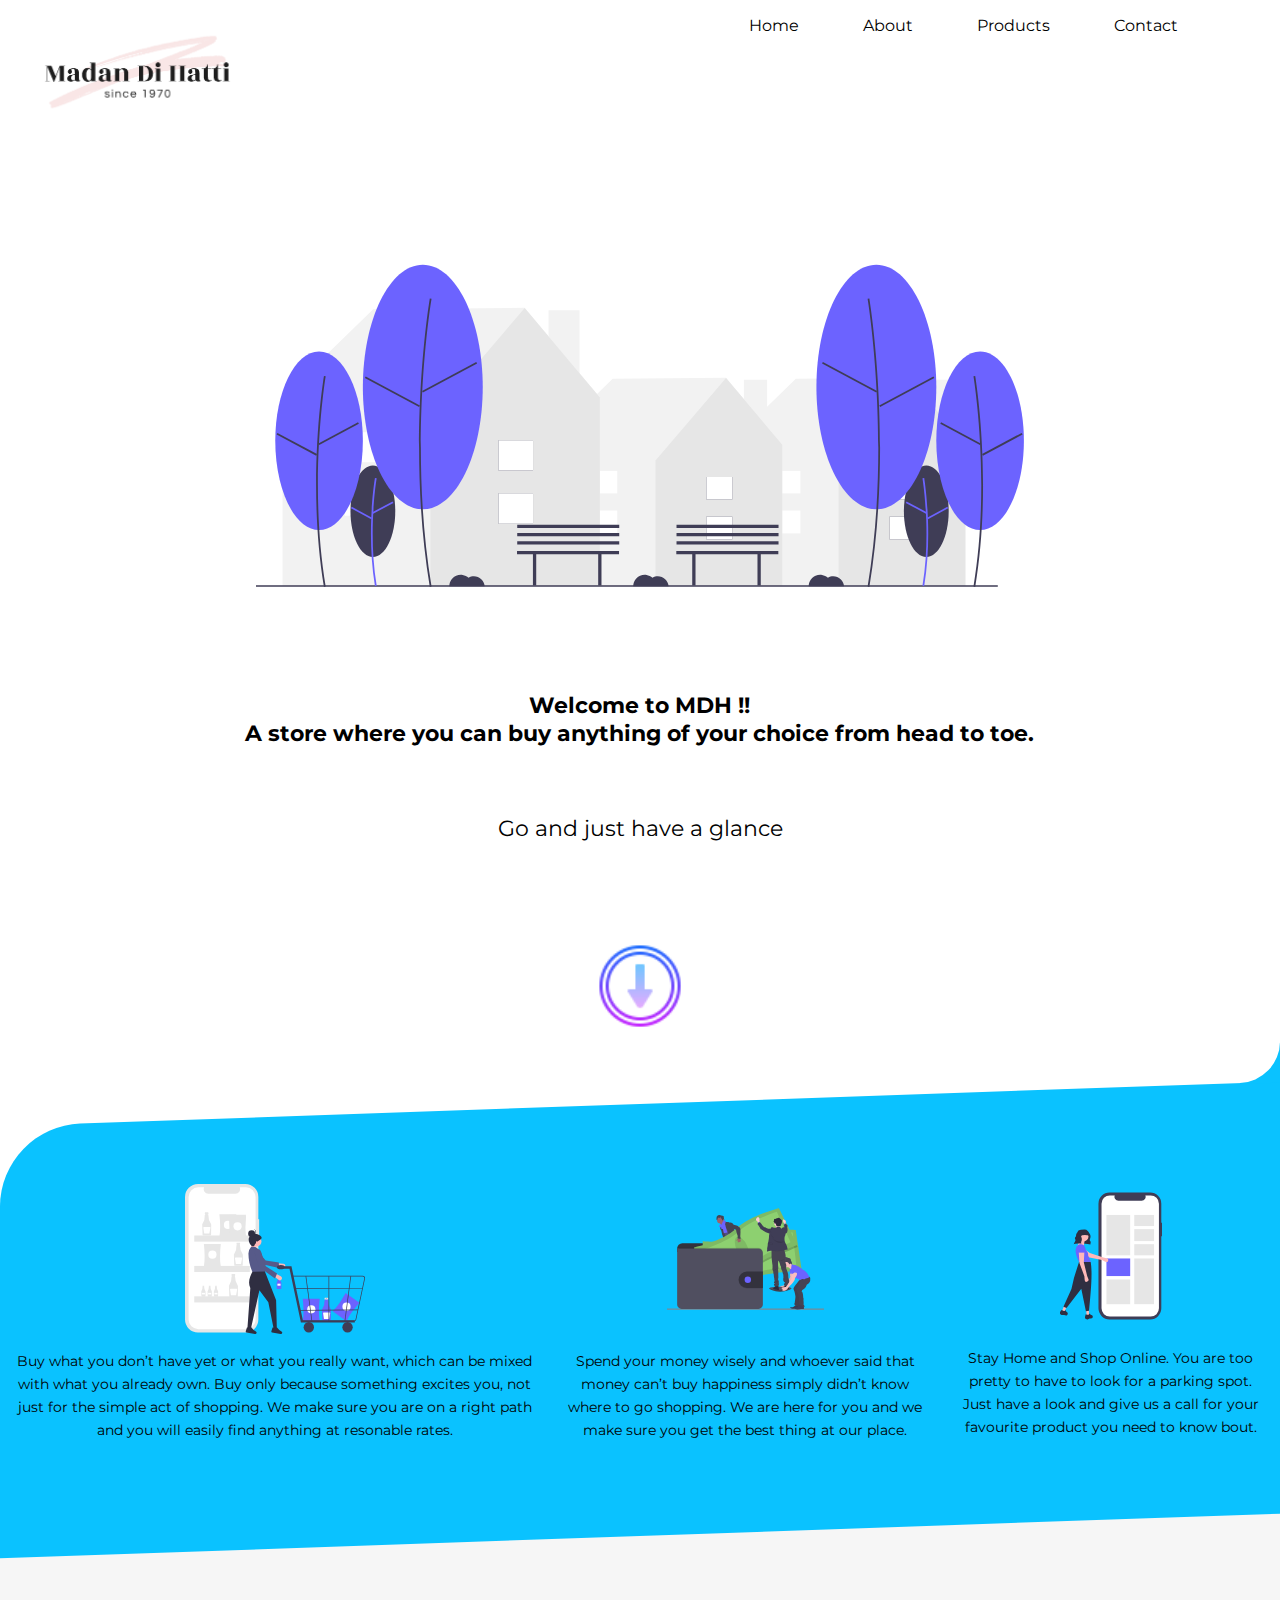
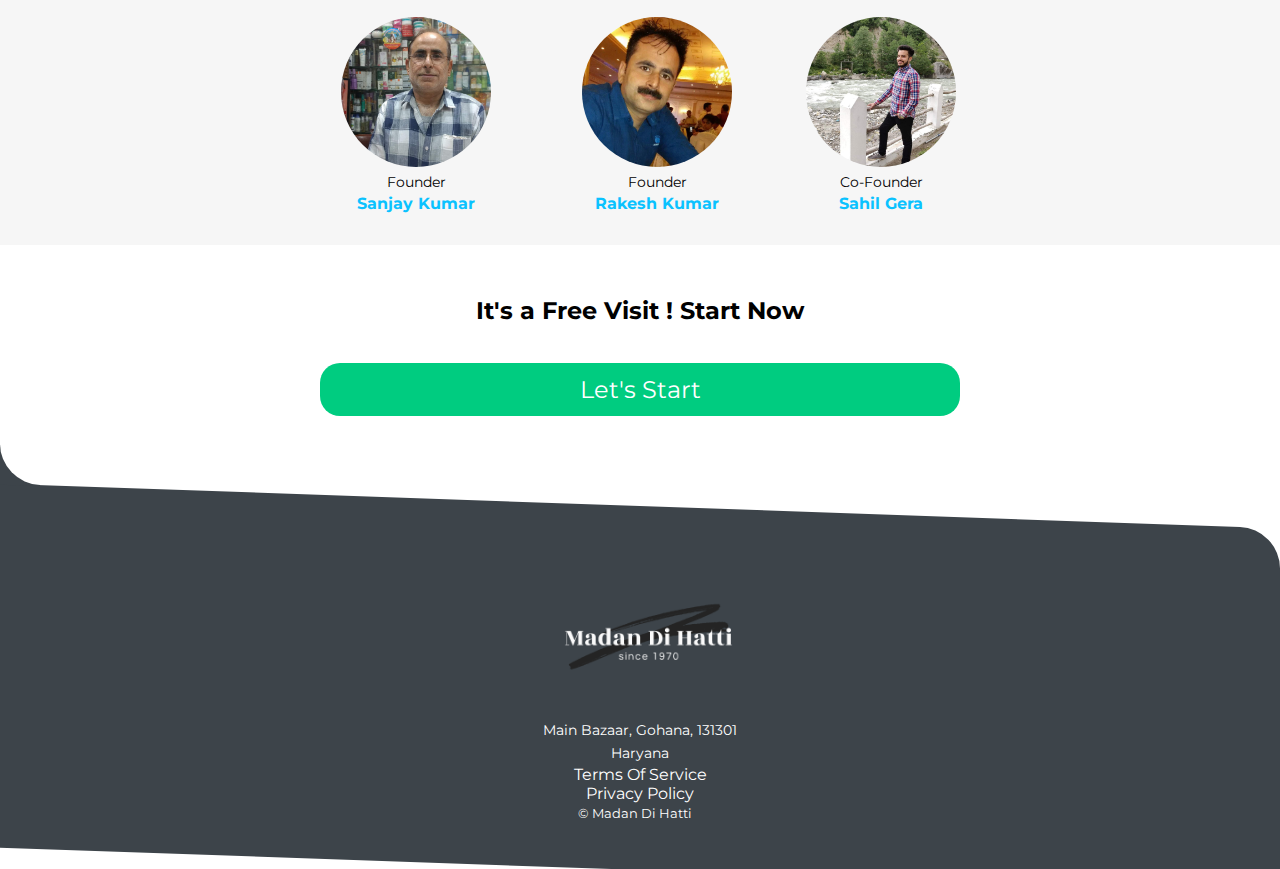
<file: index.html>
<!DOCTYPE html>
<html>
<head>
	<title>Frontend Module</title>
	<link rel="stylesheet" type="text/css" href="css/style.css">
	<link href="https://fonts.googleapis.com/css2?family=Montserrat:wght@500&display=swap" rel="stylesheet">

</head>
<body>
	<div class="container">
		<header>
			<img src="images/mainlogo1.png" alt="logo" class="logo">
			<nav>
					
					<img src="images/menu.png" alt="menu" class="menu" id="menu">
					<ul class="show-desktop hide-mobile" id="nav">
						<li id="exit" class="exit-btn">
							<small>X</small>
						</li>
						<li><a href="#con">Home</a></li>
						<li><a href="about.html">About</a></li>
						<li><a href="#">Products</a></li>
						<li><a href="contactform.html">Contact</a></li>
					</ul>
				</a>
			</nav>
		</header>

		<section>
			 <svg class="server" width="998" height="451" viewBox="0 0 998 451" fill="none"
                xmlns="http://www.w3.org/2000/svg" class="bg-svg">
                <rect width="998" height="451" />
                <g id="undraw_empty_street_sfxm 1">
                    <g clip-path="url(#clip0)">
                        <path id="Vector" d="M902.151 181.558H871.992V285.956H902.151V181.558Z" fill="#F2F2F2" />
                        <path id="Vector_2"
                            d="M922.068 266.317L848.715 179.052L701.475 180.398L612.156 267.396L613.961 268.556H613.316V449.513H921.871V268.556L922.068 266.317Z"
                            fill="#F2F2F2" />
                        <path id="Vector_3"
                            d="M848.792 179.238L757.154 286.674V449.513H921.871V266.236L848.792 179.238Z"
                            fill="#E6E6E6" />
                        <path id="Vector_4" d="M856.912 359.461H823.272V389.194H856.912V359.461Z" fill="#3F3D56" />
                        <path id="Vector_5" d="M856.912 307.996H823.272V337.257H856.912V307.996Z" fill="#3F3D56" />
                        <path id="Vector_6" d="M856.912 359.461H823.272V389.194H856.912V359.461Z" fill="white" />
                        <path id="Vector_7" d="M856.912 307.996H823.272V337.257H856.912V307.996Z" fill="white" />
                        <path id="Vector_8" d="M707.416 351.571H673.777V381.305H707.416V351.571Z" fill="white" />
                        <path id="Vector_9" d="M707.416 300.106H673.777V329.368H707.416V300.106Z" fill="white" />
                        <path id="Vector_10" d="M664.151 181.558H633.992V285.956H664.151V181.558Z" fill="#F2F2F2" />
                        <path id="Vector_11"
                            d="M684.068 266.317L610.715 179.052L463.475 180.398L374.156 267.396L375.961 268.556H375.316V449.513H683.871V268.556L684.068 266.317Z"
                            fill="#F2F2F2" />
                        <path id="Vector_12"
                            d="M610.792 179.238L519.154 286.674V449.513H683.871V266.236L610.792 179.238Z"
                            fill="#E6E6E6" />
                        <path id="Vector_13" d="M618.912 359.461H585.272V389.194H618.912V359.461Z" fill="#3F3D56" />
                        <path id="Vector_14" d="M618.912 307.996H585.272V337.257H618.912V307.996Z" fill="#3F3D56" />
                        <path id="Vector_15" d="M618.912 359.461H585.272V389.194H618.912V359.461Z" fill="white" />
                        <path id="Vector_16" d="M618.912 307.996H585.272V337.257H618.912V307.996Z" fill="white" />
                        <path id="Vector_17" d="M469.416 351.571H435.777V381.305H469.416V351.571Z" fill="white" />
                        <path id="Vector_18" d="M469.416 300.106H435.777V329.368H469.416V300.106Z" fill="white" />
                        <path id="Vector_19" d="M420.454 91.4602H380.154V230.961H420.454V91.4602Z" fill="#F2F2F2" />
                        <path id="Vector_20"
                            d="M447.068 204.718L349.051 88.112L152.302 89.91L32.951 206.161L35.362 207.711H34.501V449.513H446.804V207.711L447.068 204.718Z"
                            fill="#F2F2F2" />
                        <path id="Vector_21" d="M349.153 88.36L226.702 231.921V449.513H446.804V204.611L349.153 88.36Z"
                            fill="#E6E6E6" />
                        <path id="Vector_22" d="M360.003 329.181H315.053V368.912H360.003V329.181Z" fill="#3F3D56" />
                        <path id="Vector_23" d="M360.003 260.412H315.053V299.512H360.003V260.412Z" fill="#3F3D56" />
                        <path id="Vector_24" d="M360.003 329.181H315.053V368.912H360.003V329.181Z" fill="white" />
                        <path id="Vector_25" d="M360.003 260.412H315.053V299.512H360.003V260.412Z" fill="white" />
                        <path id="Vector_26" d="M160.241 318.639H115.29V358.37H160.241V318.639Z" fill="white" />
                        <path id="Vector_27" d="M160.241 249.869H115.29V288.97H160.241V249.869Z" fill="white" />
                        <path id="Vector_28" d="M963.951 448.62H0V450.62H963.951V448.62Z" fill="#3F3D56" />
                        <g id="left-dark-tree">
                            <path id="Vector_29"
                                d="M151.872 411.846C167.943 411.846 180.972 385.264 180.972 352.472C180.972 319.68 167.943 293.098 151.872 293.098C135.801 293.098 122.773 319.68 122.773 352.472C122.773 385.264 135.801 411.846 151.872 411.846Z"
                                fill="#3F3D56" />
                            <path id="Vector_30"
                                d="M154.559 449.658C142.905 379.733 154.442 310.06 154.56 309.365L156.827 309.749C156.71 310.441 145.239 379.748 156.828 449.281L154.559 449.658Z"
                                fill="#6C63FF" />
                            <path id="Vector_31"
                                d="M177.491 339.705L151.178 353.78L152.262 355.807L178.576 341.733L177.491 339.705Z"
                                fill="#6C63FF" />
                            <path id="Vector_32"
                                d="M124.491 346.755L123.406 348.783L149.716 362.865L150.802 360.838L124.491 346.755Z"
                                fill="#6C63FF" />
                        </g>
                        <g id="left-purple-tree">
                            <path id="Vector_33"
                                d="M81.9552 377.033C113.388 377.033 138.87 325.04 138.87 260.903C138.87 196.767 113.388 144.774 81.9552 144.774C50.522 144.774 25.0404 196.767 25.0404 260.903C25.0404 325.04 50.522 377.033 81.9552 377.033Z"
                                fill="#6C63FF" />
                            <path id="Vector_34"
                                d="M88.2946 450.808C65.53 314.223 88.065 178.135 88.2952 176.776L90.5622 177.16C90.3326 178.516 67.8638 314.237 90.5627 450.431L88.2946 450.808Z"
                                fill="#3F3D56" />
                            <path id="Vector_35"
                                d="M132.582 236.901L81.1147 264.43L82.1994 266.458L133.667 238.928L132.582 236.901Z"
                                fill="#3F3D56" />
                            <path id="Vector_36"
                                d="M27.8824 250.691L26.7972 252.719L78.2572 280.262L79.3425 278.235L27.8824 250.691Z"
                                fill="#3F3D56" />
                        </g>
                        <g id="left-big-tree">
                            <path id="Vector_37"
                                d="M216.754 349.922C259.767 349.922 294.637 278.774 294.637 191.008C294.637 103.242 259.767 32.0943 216.754 32.0943C173.74 32.0943 138.87 103.242 138.87 191.008C138.87 278.774 173.74 349.922 216.754 349.922Z"
                                fill="#6C63FF" />
                            <path id="Vector_38"
                                d="M225.847 450.808C194.707 263.971 225.532 77.8159 225.847 75.9576L228.114 76.3416C227.8 78.1965 197.041 263.985 228.115 450.431L225.847 450.808Z"
                                fill="#3F3D56" />
                            <path id="Vector_39"
                                d="M286.233 158.535L215.803 196.207L216.888 198.235L287.317 160.563L286.233 158.535Z"
                                fill="#3F3D56" />
                            <path id="Vector_40"
                                d="M142.559 177.407L141.474 179.435L211.893 217.125L212.979 215.097L142.559 177.407Z"
                                fill="#3F3D56" />
                        </g>
                        <g id="right-dark-tree">
                            <path id="Vector_41"
                                d="M871.029 411.846C887.1 411.846 900.129 385.264 900.129 352.472C900.129 319.68 887.1 293.098 871.029 293.098C854.958 293.098 841.93 319.68 841.93 352.472C841.93 385.264 854.958 411.846 871.029 411.846Z"
                                fill="#3F3D56" />
                            <path id="Vector_42"
                                d="M868.342 449.658C879.997 379.733 868.459 310.06 868.342 309.365L866.075 309.749C866.192 310.441 877.663 379.748 866.074 449.281L868.342 449.658Z"
                                fill="#6C63FF" />
                            <path id="Vector_43"
                                d="M845.41 339.705L844.325 341.733L870.639 355.807L871.724 353.779L845.41 339.705Z"
                                fill="#6C63FF" />
                            <path id="Vector_44"
                                d="M898.411 346.755L872.1 360.838L873.185 362.865L899.496 348.783L898.411 346.755Z"
                                fill="#6C63FF" />
                        </g>
                        <g id="right-purple-tree">
                            <path id="Vector_45"
                                d="M940.946 377.033C972.38 377.033 997.861 325.04 997.861 260.903C997.861 196.767 972.38 144.774 940.946 144.774C909.513 144.774 884.032 196.767 884.032 260.903C884.032 325.04 909.513 377.033 940.946 377.033Z"
                                fill="#6C63FF" />
                            <path id="Vector_46"
                                d="M934.607 450.808C957.371 314.223 934.837 178.135 934.606 176.776L932.339 177.16C932.569 178.516 955.038 314.237 932.339 450.431L934.607 450.808Z"
                                fill="#3F3D56" />
                            <path id="Vector_47"
                                d="M890.319 236.901L889.234 238.928L940.702 266.458L941.787 264.43L890.319 236.901Z"
                                fill="#3F3D56" />
                            <path id="Vector_48"
                                d="M995.019 250.691L943.559 278.235L944.644 280.262L996.104 252.719L995.019 250.691Z"
                                fill="#3F3D56" />
                        </g>
                        <g id="right-big-tree">
                            <path id="Vector_49"
                                d="M806.148 349.922C849.162 349.922 884.032 278.774 884.032 191.008C884.032 103.242 849.162 32.0943 806.148 32.0943C763.134 32.0943 728.265 103.242 728.265 191.008C728.265 278.774 763.134 349.922 806.148 349.922Z"
                                fill="#6C63FF" />
                            <path id="Vector_50"
                                d="M797.055 450.808C828.195 263.971 797.369 77.8159 797.054 75.9576L794.787 76.3416C795.102 78.1965 825.861 263.985 794.787 450.431L797.055 450.808Z"
                                fill="#3F3D56" />
                            <path id="Vector_51"
                                d="M736.669 158.535L735.584 160.563L806.013 198.235L807.098 196.207L736.669 158.535Z"
                                fill="#3F3D56" />
                            <path id="Vector_52"
                                d="M880.342 177.407L809.923 215.097L811.008 217.124L881.427 179.434L880.342 177.407Z"
                                fill="#3F3D56" />
                        </g>
                        <path id="Vector_53"
                            d="M750.191 437.052C747.744 437.052 745.34 437.697 743.221 438.922C741.07 436.976 738.4 435.697 735.536 435.24C732.671 434.782 729.736 435.166 727.085 436.344C724.435 437.523 722.184 439.446 720.605 441.879C719.026 444.312 718.187 447.151 718.191 450.052H764.14C763.89 446.523 762.312 443.22 759.723 440.808C757.135 438.395 753.729 437.054 750.191 437.052V437.052Z"
                            fill="#3F3D56" />
                        <path id="Vector_54"
                            d="M283.191 437.052C280.744 437.052 278.34 437.697 276.221 438.922C274.07 436.976 271.4 435.697 268.536 435.24C265.671 434.782 262.736 435.166 260.085 436.344C257.435 437.523 255.184 439.446 253.605 441.879C252.026 444.312 251.187 447.151 251.191 450.052H297.14C296.89 446.523 295.312 443.22 292.723 440.808C290.135 438.395 286.729 437.054 283.191 437.052V437.052Z"
                            fill="#3F3D56" />
                        <path id="Vector_55"
                            d="M522.191 437.052C519.744 437.052 517.34 437.697 515.221 438.922C513.07 436.976 510.4 435.697 507.536 435.24C504.671 434.782 501.736 435.166 499.085 436.344C496.435 437.523 494.184 439.446 492.605 441.879C491.026 444.312 490.187 447.151 490.191 450.052H536.14C535.89 446.523 534.312 443.22 531.723 440.808C529.135 438.395 525.729 437.054 522.191 437.052V437.052Z"
                            fill="#3F3D56" />
                        <path id="Vector_56"
                            d="M471.759 404.228H339.191V408.504H359.866V449.13H364.142V408.504H444.669V449.13H448.946V408.504H471.759V404.228Z"
                            fill="#3F3D56" />
                        <path id="Vector_57" d="M472.02 391.434H339.452V395.71H472.02V391.434Z" fill="#3F3D56" />
                        <path id="Vector_58" d="M472.02 380.743H339.452V385.019H472.02V380.743Z" fill="#3F3D56" />
                        <path id="Vector_59" d="M472.02 370.052H339.452V374.328H472.02V370.052Z" fill="#3F3D56" />
                        <path id="Vector_60"
                            d="M678.759 404.228H546.191V408.504H566.866V449.13H571.142V408.504H651.669V449.13H655.946V408.504H678.759V404.228Z"
                            fill="#3F3D56" />
                        <path id="Vector_61" d="M679.02 391.434H546.452V395.71H679.02V391.434Z" fill="#3F3D56" />
                        <path id="Vector_62" d="M679.02 380.743H546.452V385.019H679.02V380.743Z" fill="#3F3D56" />
                        <path id="Vector_63" d="M679.02 370.052H546.452V374.328H679.02V370.052Z" fill="#3F3D56" />
                    </g>
                </g>
                <defs>
                    <clipPath id="clip0">
                        <rect width="997.861" height="450.808" fill="white" />
                    </clipPath>
                </defs>
            </svg>

			<h1 id="con">Welcome to MDH !!<br>A store where you can buy anything of your choice from head to toe.</h1>
			<p class="subhead">Go and just have a glance</p>
			<img src="images/scroll.png" alt="scroll" class="scroll hide-mobie">
		</section>

		<div class="blue-container">
			<div class="container">
				<ul>
					<li>
						<img src="images/shop.svg">
						<p>Buy what you don’t have yet or what you really want, which can be mixed with what you already own. Buy only because something excites you, not just for the simple act of shopping. We make sure you are on a right path and you will easily find anything at resonable rates.</p>
					</li>
					<li>
						<img src="images/wallet.svg">
						<p>Spend your money wisely and whoever said that money can’t buy happiness simply didn’t know where to go shopping.
                        We are here for you and we make sure you get the best thing at our place.</p>
					</li>
					<li>
						<img src="images/mobile.svg">
						<p>Stay Home and Shop Online. You are too pretty to have to look for a parking spot. Just have a look and give us a call for your favourite product you need to know bout.</p>
					</li>
				</ul>
			</div>
		</div>

		<div class="grey-container">
				<div class="container">
					<ul>
						<li>
							<figure>
								<img class="person" src="images/p1.jpeg">
								<blockquote>Founder</blockquote>
								<figcaption>Sanjay Kumar</figcaption>
							</figure>
						</li>
						<li>
							<figure>
								<img class="person" src="images/p2.jpeg">
								<blockquote>Founder</blockquote>
								<figcaption>Rakesh Kumar</figcaption>
							</figure>
						</li>
						<li>
							<figure>
								<img class="person" src="images/p3.jpeg">
								<blockquote>Co-Founder</blockquote>
								<figcaption>Sahil Gera</figcaption>
							</figure>
						</li>
					</ul>
				</div>
		</div>

		<div class="container">
			<h2>It's a Free Visit ! Start Now</h2>
			<a href="#" class="cta">Let's Start</a>
		</div>

		<footer>
			<div class="footer-container">
				<div class="container">
					<a href="#">
						<img src="images/mainlogo2.png" alt="logo" class="logo">
						<p class="address">Main Bazaar, Gohana, 131301<br>Haryana </p>
						<ul class="footer-links">
							<li><a href="#">Terms Of Service</a></li>
							<li><a href="#">Privacy Policy</a></li>
						</ul>
					</a>
					<small class="cpy">&copy; Madan Di Hatti</small>
				</div>
			</div>
		</footer>

	</div>
<script type="text/javascript" src="js/main.js"></script>
</body>
</html>
</file>
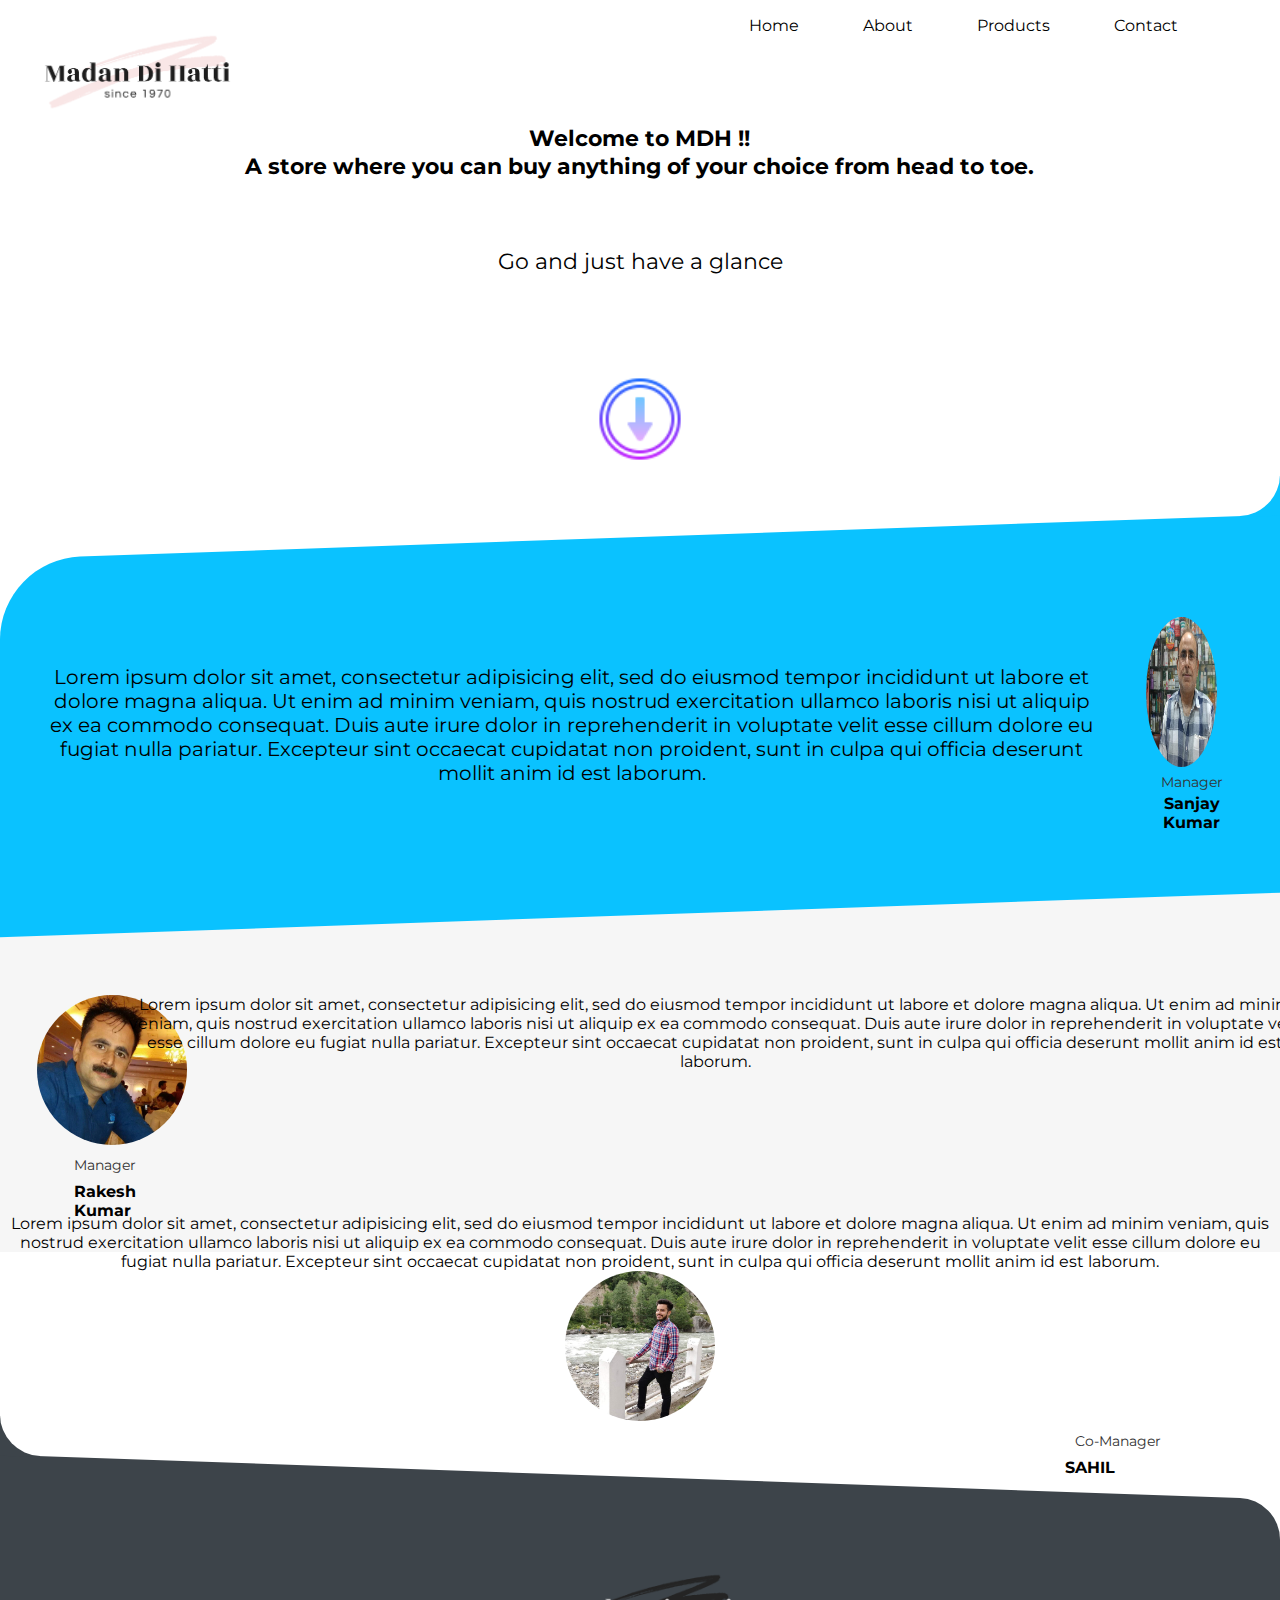
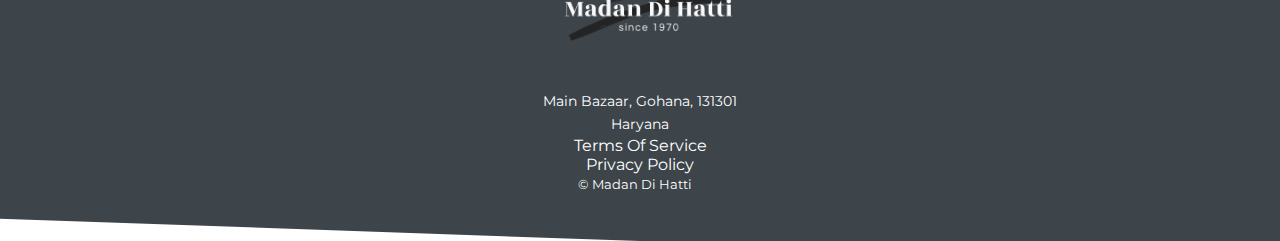
<file: about.html>
<!DOCTYPE html>
<html>
<head>
	<title>About Section</title>
	<link rel="stylesheet" type="text/css" href="css/style.css">
	<link href="https://fonts.googleapis.com/css2?family=Montserrat:wght@500&display=swap" rel="stylesheet"><link rel="stylesheet" type="text/css" href="css/about.css">

</head>
<body>
	<div class="container">
		<header>
			<img src="images/mainlogo1.png" alt="logo" class="logo">
			<nav>
					
					<img src="images/menu.png" alt="menu" class="menu" id="menu">
					<ul class="show-desktop hide-mobile" id="nav">
						<li id="exit" class="exit-btn">
							<small>X</small>
						</li>
						<li><a href="#con">Home</a></li>
						<li><a href="about.html">About</a></li>
						<li><a href="#">Products</a></li>
						<li><a href="contactform.html">Contact</a></li>
					</ul>
				</a>
			</nav>
		</header>

		<section>
			 
			<h1 id="con">Welcome to MDH !!<br>A store where you can buy anything of your choice from head to toe.</h1>
			<p class="subhead">Go and just have a glance</p>
			<img src="images/scroll.png" alt="scroll" class="scroll hide-mobie">
		</section>

		<div class="blue-container">
			<div class="container">
				<ul>
					<li class="content">
						Lorem ipsum dolor sit amet, consectetur adipisicing elit, sed do eiusmod
						tempor incididunt ut labore et dolore magna aliqua. Ut enim ad minim veniam,
						quis nostrud exercitation ullamco laboris nisi ut aliquip ex ea commodo
						consequat. Duis aute irure dolor in reprehenderit in voluptate velit esse
						cillum dolore eu fugiat nulla pariatur. Excepteur sint occaecat cupidatat non
						proident, sunt in culpa qui officia deserunt mollit anim id est laborum.
					</li>
					<li>
                        <img class="person person1" src="images/p1.jpeg">
                            <blockquote>Manager</blockquote>
                            <figcaption>Sanjay Kumar</figcaption>
                        </figure>
					</li>
				</ul>
			</div>
		</div>

		<div class="grey-container">
				<div class="container">
					<ul>
						
						<li>
							<figure>
								<img class="person person2" src="images/p2.jpeg">
								<blockquote class="r1">Manager</blockquote>
								<figcaption class="r1">Rakesh Kumar</figcaption>
							</figure>
						</li>
                        <li>
                        	Lorem ipsum dolor sit amet, consectetur adipisicing elit, sed do eiusmod
                        	tempor incididunt ut labore et dolore magna aliqua. Ut enim ad minim veniam,
                        	quis nostrud exercitation ullamco laboris nisi ut aliquip ex ea commodo
                        	consequat. Duis aute irure dolor in reprehenderit in voluptate velit esse
                        	cillum dolore eu fugiat nulla pariatur. Excepteur sint occaecat cupidatat non
                        	proident, sunt in culpa qui officia deserunt mollit anim id est laborum.
                        </li>
					</ul>
				</div>
		</div>

		<div class="container">
 			<ul>
 			   <li>
                    Lorem ipsum dolor sit amet, consectetur adipisicing elit, sed do eiusmod
                    tempor incididunt ut labore et dolore magna aliqua. Ut enim ad minim veniam,
                 	quis nostrud exercitation ullamco laboris nisi ut aliquip ex ea commodo
                   	consequat. Duis aute irure dolor in reprehenderit in voluptate velit esse
                   	cillum dolore eu fugiat nulla pariatur. Excepteur sint occaecat cupidatat non
                   	proident, sunt in culpa qui officia deserunt mollit anim id est laborum.
                </li>
						
				<li>
					<figure>
						<img class="person" src="images/p3.jpeg">
						<blockquote class="r1">Co-Manager</blockquote>
						<figcaption class="r1">SAHIL</figcaption>
					</figure>
				</li>
			</ul>
		</div>

		<footer>
			<div class="footer-container">
				<div class="container">
					<a href="#">
						<img src="images/mainlogo2.png" alt="logo" class="logo">
						<p class="address">Main Bazaar, Gohana, 131301<br>Haryana </p>
						<ul class="footer-links">
							<li><a href="#">Terms Of Service</a></li>
							<li><a href="#">Privacy Policy</a></li>
						</ul>
					</a>
					<small class="cpy">&copy; Madan Di Hatti</small>
				</div>
			</div>
		</footer>

	</div>
<script type="text/javascript" src="js/main.js"></script>
</body>
</html>
</file>
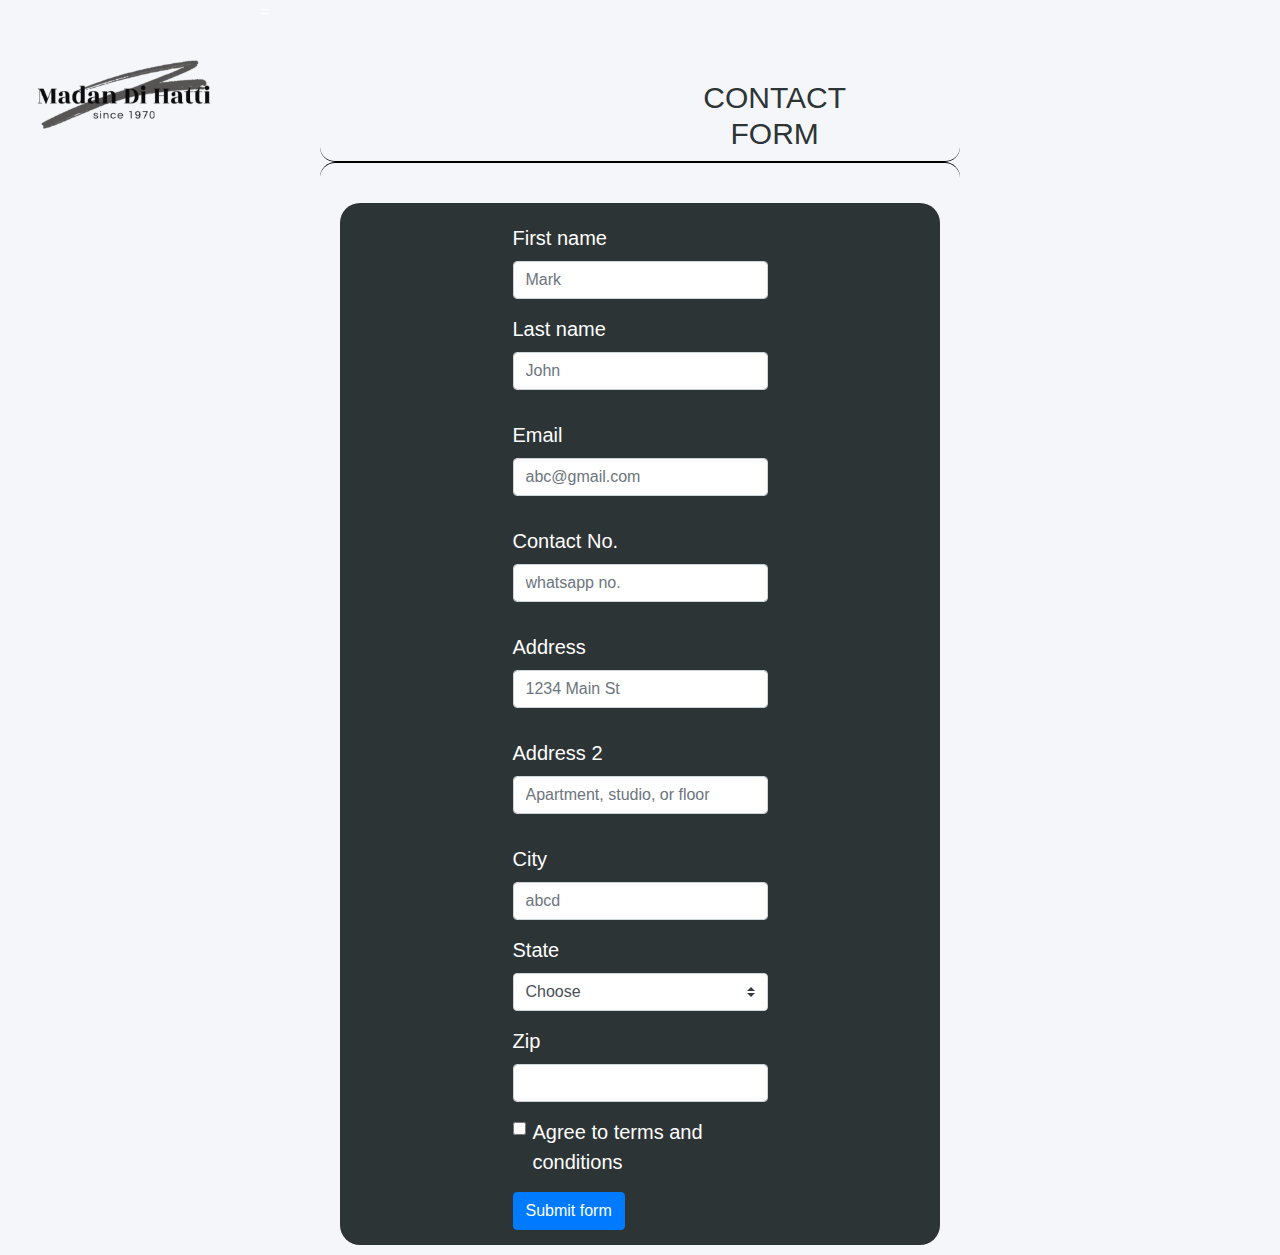
<file: contactform.html>
<?php 
    include("dbcon.php");
   ?>


  <!DOCTYPE html>
  <html>
  <head>
  	<title>Contact Form</title>
  	<link rel="stylesheet" type="text/css" href="css/bootstrap.css">
  	<link rel="stylesheet" type="text/css" href="css/contactstyle.css">
  </head>
  <body>

    <div class="header">
    <img src="images/contactlogo.png" alt="logo" class="logo">=
    <h1>CONTACT FORM</h1>
    </div>
    <hr>

  	<form method="post" action="thanks.html" class="container">
    <div class="form-group">
      <div class="form-group col-md-6">
        <label for="validationDefault01">First name</label>
        <input type="text" class="form-control" id="validationDefault01" placeholder="Mark" required>
      </div>
      <div class="form-group col-md-6">
        <label for="validationDefault02">Last name</label>
        <input type="text" class="form-control" id="validationDefault02" placeholder="John" required>
      </div>
    </div>

    <div class="form-group">
      <div class="form-group col-md-6">
        <label for="inputEmail4">Email</label>
        <input type="email" class="form-control" id="inputEmail4" placeholder="abc@gmail.com">
      </div>
    </div>

    <div class="form-group">
      <div class="form-group col-md-6">
        <label for="mobile">Contact No.</label>
        <input type="mobile" class="form-control" id="mobile" placeholder="whatsapp no.">
      </div>
    </div>

    <div class="form-group">
      <div class="form-group col-md-6">
      <label for="inputAddress">Address</label>
      <input type="text" class="form-control" id="inputAddress" placeholder="1234 Main St">
      </div>
    </div>

    <div class="form-group">
      <div class="form-group col-md-6">
      <label for="inputAddress2">Address 2</label>
      <input type="text" class="form-control" id="inputAddress2" placeholder="Apartment, studio, or floor">
      </div>
    </div>

    <div class="form-group">
      <div class="form-group col-md-6">
        <label for="validationDefault03">City</label>
        <input type="text" class="form-control" id="validationDefault03" placeholder="abcd" required>
      </div>

      <div class="form-group col-md-6">
        <label for="validationDefault04">State</label>
        <select class="custom-select" id="validationDefault04" required>
          <option value="">Choose</option>
          <option value="Andhra Pradesh" class="list">Andhra Pradesh</option>
            <option value="Arunachal Pradesh" class="list">Arunachal Pradesh</option>
            <option value="Assam" class="list">Assam</option>
            <option value="Bihar" class="list">Bihar</option>
            <option value="Chhattisgarh" class="list">Chhattisgarh</option>
            <option value="Goa" class="list">Goa</option>
            <option value="Gujrat" class="list">Gujrat</option>
            <option value="Haryana" class="list">Haryana</option>
            <option value="Himachal Pradesh" class="list">Himachal Pradesh</option>
            <option value="Jarkhand" class="list">Jarkhand</option>
            <option value="Karnataka" class="list">Karnataka</option>
            <option value="Kerala" class="list">Kerala</option>
            <option value="Madhya Pradesh" class="list">Madhya Pradesh</option>
            <option value="Maharashtra" class="list">Maharashtra</option>
            <option value="Manipur" class="list">Manipur</option>
            <option value="Meghalaya" class="list">Meghalaya</option>
            <option value="Mizoram" class="list">Mizoram</option>
            <option value="Nagaland" class="list">Nagaland</option>
            <option value="Odisha" class="list">Odisha</option>
            <option value="Punjab" class="list">Punjab</option>
            <option value="Rajasthan" class="list">Rajasthan</option>
            <option value="Sikkim" class="list">Sikkim</option>
            <option value="Tamil Nadu" class="list">Tamil Nadu</option>
            <option value="Telangana" class="list">Telangana</option>
            <option value="Tripura" class="list">Tripura</option>
            <option value="Uttar Pradesh" class="list">Uttar Pradesh</option>
            <option value="Uttarakhand" class="list">Uttarakhand</option>
            <option value="West Bengal" class="list">West Bengal</option>
            <option value="Delhi" class="list">Delhi</option>
            <option value="Jammu and Kashmir" class="list">Jammu and Kashmir</option>
        </select>
      </div>
      <div class="form-group col-md-6">
        <label for="validationDefault05">Zip</label>
        <input type="text" class="form-control" id="validationDefault05" required>
      </div>
    </div>
    <div class="form-group col-md-6">
      <div class="form-check">
        <input class="form-check-input" type="checkbox" value="" id="invalidCheck2" required>
        <label class="form-check-label" for="invalidCheck2">
          Agree to terms and conditions
        </label>
      </div>
    </div>
    <div class="form-group col-md-6">
    <button class="btn btn-primary" type="submit">Submit form</button>
    </div>
  </form>

  </body>
  </html>
</file>
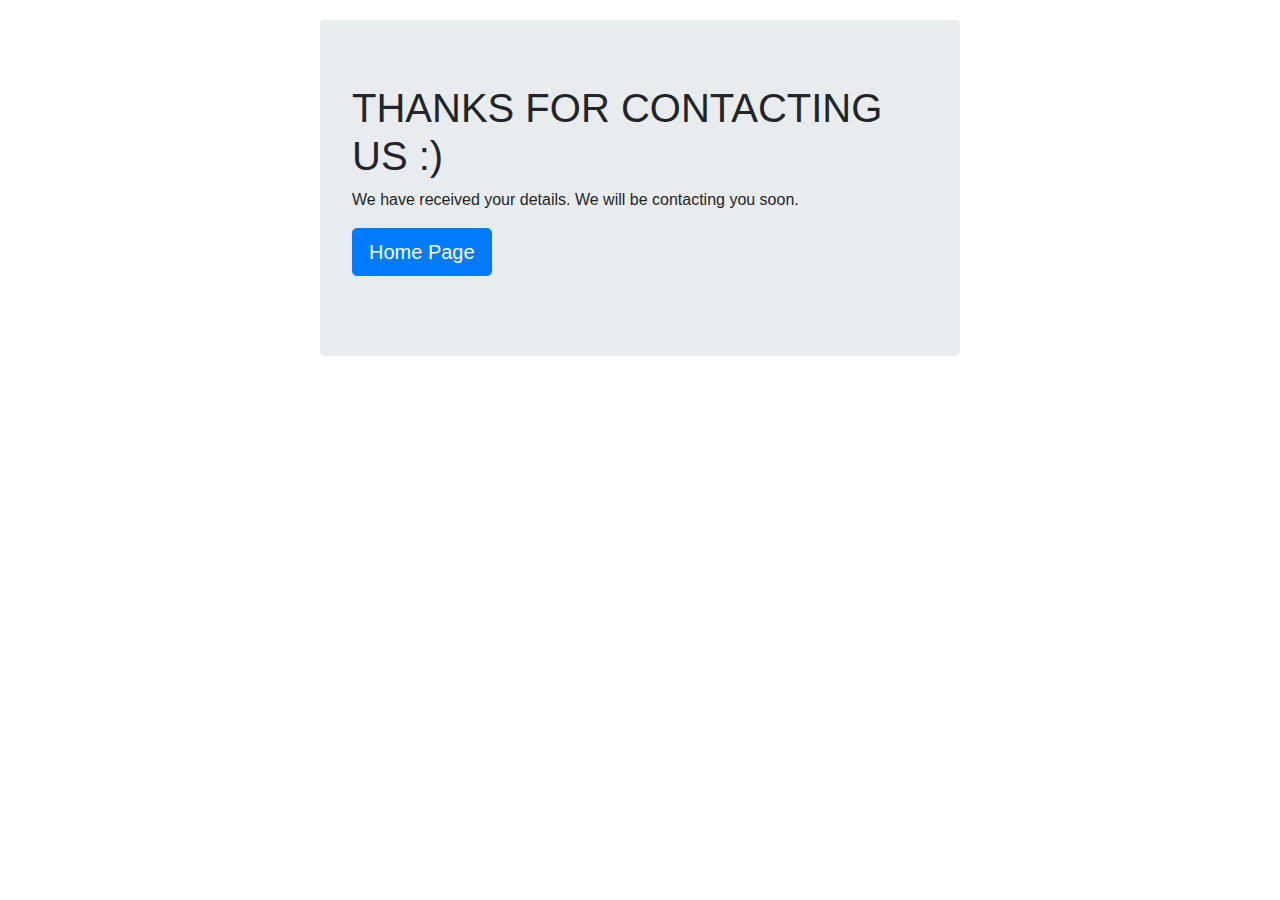
<file: thanks.html>
<!DOCTYPE html>
<html>
<head>
	<title>Thanks</title>
	<link rel="stylesheet" type="text/css" href="css/bootstrap.css">
	<link rel="stylesheet" type="text/css" href="css/thanksstyle.css">
</head>
<body>
	<div class="jumbotron">
  <h1>THANKS FOR CONTACTING US :)</h1>
  <p>We have received your details. We will be contacting you soon.</p>
  <p><a class="btn btn-primary btn-lg" href="index.html" role="button">Home Page</a></p>
</div>
</body>
</html>
</file>
<file: css/style.css>
* {
	padding: 0;
	margin: 0;
	font-family: 'Montserrat', sans-serif;
	box-sizing: border-box;
	user-select: none;
}

p,blockquote {
	font-size: 0.9em;
	line-height: 1.6em;
}

blockquote {
	text-align: center;
	margin-right: 4px;
	padding-left: 4px;
}

ul {
	list-style-type: none;
}

.container {
	text-align: center;
	padding: 0.8em,1.2em;
	overflow: hidden;
}

.logo {
	margin: 20px 0 0 10px;
	width: 250px;
	user-select: none;
}

header {
	display: flex;
	justify-content: space-between;
}


.hide-mobile {
	display: none;
}

.menu {
	margin-top: 45%;
	width: 50px;
}

.content {
	font-size: 20px;
	text-align: center;
	margin-left: 40px;
}
.scroll {
	display: none;
}

.server {
	width: 50%;
	margin: 4em 2em 3em 2em;
}

h1 {
	font-size: 2em;
	width: 98%;
}

h1, .subhead {
	position: relative;
	z-index: 3;	
}

.subhead {
	font-size: 1.1em;
}

.blue-container {
	width: 100%;
	background: #0AC2FF;
	color: black;
	margin-top: 15%;
	padding: 4em 0 2em;
	transform: skewY(-2deg);
	border-top-left-radius: 80px; 
}

.blue-container:before {
	content: '';
	background: #0AC2FF;
	width: 40px;
	height: 40px;
	position: absolute;
	top: -39px;
	right: 0;
	z-index: -2;
}

.blue-container:after {
	content: '';
	background: white;
	width: 80px;
	height: 80px;
	position: absolute;
	top: -80px;
	right: 0;
	border-radius: 50%;	
}

.blue-container ul {
	transform: skewY(2deg);
}

.blue-container ul li {
	margin-bottom: 1em;
}

.blue-container ul li p{
	padding: 0 .5em;
}

.blue-container img {
	width: 150px;
	height: 150px;
}


.grey-container {
	background: #f6f6f6;
	padding: 4em 0 2em;
	margin: -3%;
}



figcaption {
	text-align: center;
	font-weight: bold;
	color: #0AC2FF;
	padding:0 60px;
}

h2{
	margin-top: 7%;
}

.person {
	height: 150px;
	width: 150px;
	border-radius: 50%;
}

.person1 {
	margin-right: 20px;
	border-radius: 50%;
	height: 200px;
	width: 200px;
}

.person2 {
	margin-left: 50%;
}


.cta {
	background: #00cc80;
	display: block;
	color: white;
	border-radius: 20px;
	padding: 0.5em;
	text-decoration: none;
	font-size: 1.5em;
	margin: 3% 5% 7%;
	position: relative;
	z-index: 4;
	width: 50%;
	left: 50%;
	transform: translateX(-60%);
}

.footer-container {
	width: 100%;
	background: #3d444a;
	padding: 3em 0;
	border-top-right-radius: 40px;
	transform: skewY(2deg);
}

.footer-container .container {
	transform: skewY(-2deg);
}

.footer-container:before {
	content: '';
	background: #3d444a;
	width: 40px;
	height: 40px;
	position: absolute;
	top: -39px;
	left: 0;
	z-index: -2;
}

.footer-container:after {
	content: '';
	background: white;
	width: 80px;
	height: 80px;
	border-radius: 50%;
	position: absolute;
	top: -80px;
	left: 0;
	z-index: -1;
}

.footer-container .container a p {
	color: white;
}

.footer-container .container a {
	text-decoration: none;
	color: white;
}

small {
	position: absolute;
	right: 0;
	top: 0;
	color: white;
	margin-right: 10px;
}

nav ul {
	position: fixed;
	width: 40%;
	top: 0;
	right: 0;
	text-align: left;
	background: rgb(36,41,44);
	height: 100%;
	z-index: 7;
	padding-top: 3em;
}

nav ul li a {
	color: white;
	text-decoration: none;
	display: block;
	width: 100%;
	padding: 1em 2em;
	background: rgb(50,55,58);
}

.exit-btn {
	font-size: 25px;
	margin-bottom: 1em;
	margin-top: -1.3em;
	text-align: right;
	padding: 0 1.4em; 
	color: white;
	text-decoration: none;
}

.exit-btn small {
	width: 15px;
	cursor: pointer;
	text-decoration: none;
}

nav ul li a:hover {
	background: rgb(67,73,77);
	color: black;
}

@media only screen and (min-width: 650px){
	.server{
		width: 60%;
	}
	h1 {
		font-size: 3em;
		margin: 0;
	}
	.subhead {
		font-size: 1.4em;
		margin-bottom: 12%;
	}
	.blue-container{
		margin: 0;
	}
	.blue-container img {
		width: 40%;
	}
	.blue-container ul li:nth-child(3) img {
		width: 30%;
		margin-top: -6px;
	}
	.blue-container ul {
		display: flex;
		margin-top: 1em;
		align-items: center;
		justify-content: center;
	}
	.blue-container ul li {
		margin-bottom: 0;
	}
	.blue-container ul li p {
		padding: 0.8em;
	}
	.grey-container ul {
		display: flex;
		justify-content: center;
	}
	.nav ul {
		width: 40%;
	}
}

@media only screen and (min-width: 875px){
	h1 {
		font-size: 1.4em;
		margin: auto;
	}
	.subhead {
		margin-top: 5%;
	}
	nav ul li a:hover {
		border-bottom: 2px solid #6C63FF;
		transition: 0.1s;

	}
	.blue-container ul {
		margin-bottom: 4%;
	}
	.grey-container ul {
		margin: 4% 0 0;
	}
	.hide-mobie {
		display: inline-block;
		height: 100px;
		width: 100px;
		margin-bottom: 5%;
		margin-top: -5%;
		animation: move 1s infinite;
	}
}

@keyframes move {
	0% {
		transform: translateY(0px);
	}
	50%{
		transform: translateY(25px);
	}
	100% {
		transform: translateY(0px);
	}
}

@media only screen and (min-width: 1024px){
	.cta {
		width: 50%;
		left: 50%;
		transform: translateX(-60%);
	}
	.container {
		width: 100%;
		margin: 0 auto;
	}
	.show-desktop {
		display: block;
		margin: 0 auto 13% auto;
	}
	.menu {
		display: none;
	}
	nav ul {
		position: absolute;
		width: auto;
		background: none;
		display: flex;
		margin-top: 0;
		padding-top: 0; 
	}
	nav ul li {
		float: left;
	}
	nav ul li a {
		color: black;
		background-color: inherit;
		text-align: right;
		padding: 1em 2em; 
	}
	nav ul li a:hover {
		background-color: inherit;
	}
	
}
.cpy {
	position: inherit;
}

#right-purple-tree {
	animation: sway-right 1.8s infinite linear;
	transform-origin: bottom;
}

#right-dark-tree {
	animation: sway-right 1.4s infinite linear;
	transform-origin: bottom;
}
#right-big-tree {
	animation: sway-right 2.8s infinite linear;
	transform-origin: bottom;
}

@keyframes sway-right {
	0%{
		transform: skewX(-2deg);
	}
	50%{
		transform: skewX(0deg);
	}
	100%{
		transform: skewX(-2deg);
	}
}

#left-purple-tree {
	animation: sway-left 1.8s infinite linear;
	transform-origin: bottom;
}

#left-dark-tree {
	animation: sway-left 1.4s infinite linear;
	transform-origin: bottom;
}
#left-big-tree {
	animation: sway-left 2.8s infinite linear;
	transform-origin: bottom;
}

@keyframes sway-left {
	0%{
		transform: skewX(-2deg);
	}
	50%{
		transform: skewX(0deg);
	}
	100%{
		transform: skewX(-2deg);
	}
}
</file>
<file: css/about.css>
figcaption {
	color: #000;
}

blockquote {
	color: #333;
}

.r1 {
	margin-top: 5px;
	padding-left: 75%;
}
</file>
<file: css/contactstyle.css>
* {
	margin: 0;
	padding: 0;
	box-sizing: border-box;
	color: white;
}
body {
	background: #f5f6fa;
}

.container{
	background: #2d3436;
	width: 600px;
	border-radius: 20px;
}

.form-group {
	margin: 10px auto;
	padding-top: 5px;
	font-size: 20px;

}

h1 {
	text-align: center;
	font-size: 30px;
	margin: 10px;
	color: #2d3436;
	margin: 10px 400px;
	padding-top: 70px;
}


hr {
	width: 50%;
	margin: auto;
    overflow: visible;
    height: 30px;
    border-style: solid;
    border-color: black;
    border-width: 1px 0 0 0;
    border-radius: 20px;
}
hr:before { 
    display: block;
    content: "";
    height: 30px;
    margin-top: -31px;
    border-style: solid;
    border-color: black;
    border-width: 0 0 1px 0;
    border-radius: 20px;
}

.btn {
	margin-bottom: 15px;
}

.logo {
	margin: 20px 0 0 10px;
	width: 250px;
	user-select: none;
}

.header {
	display: flex;
}

.list {
	color: black;
}
</file>
<file: css/thanksstyle.css>
* {
	margin: 0;
	padding: 0;
}

.jumbotron {
	margin: 20px auto;
	width: 50%;
}
</file>
